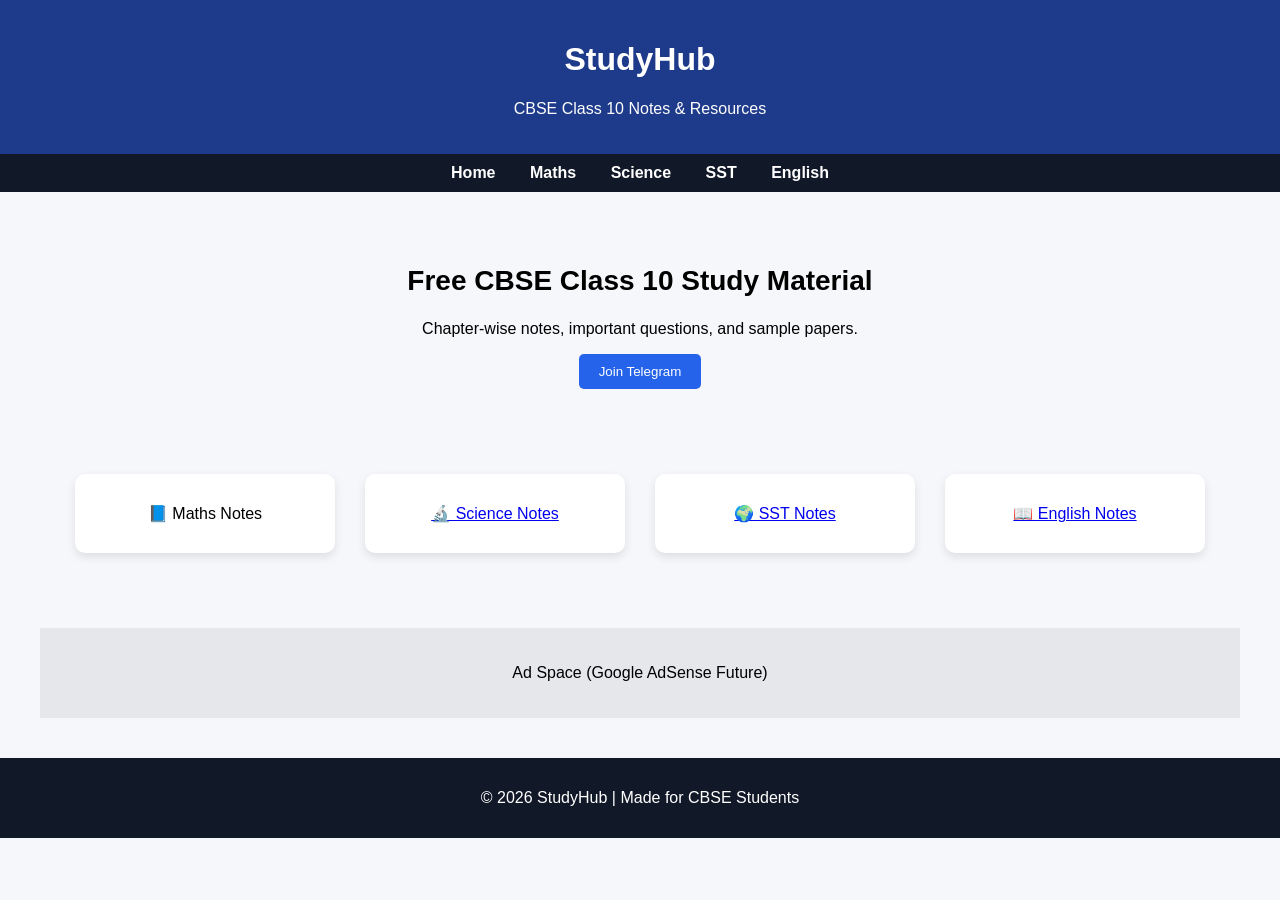
<file: index.html>
<!DOCTYPE html>
<html lang="en">
<head>
    <meta charset="UTF-8">
    <title>StudyHub | CBSE Class 10 Notes</title>
    <meta name="description" content="Free CBSE Class 10 Notes, Important Questions, Sample Papers and MCQs.">
    <meta name="viewport" content="width=device-width, initial-scale=1.0">
    <link rel="stylesheet" href="style.css">
</head>
<body>

<header>
    <h1>StudyHub</h1>
    <p>CBSE Class 10 Notes & Resources</p>
</header>

<nav>
    <a href="#">Home</a>
    <a href="#">Maths</a>
    <a href="#">Science</a>
    <a href="#">SST</a>
    <a href="#">English</a>
</nav>

<section class="hero">
    <h2>Free CBSE Class 10 Study Material</h2>
    <p>Chapter-wise notes, important questions, and sample papers.</p>
    <button onclick="joinTelegram()">Join Telegram</button>
</section>

<section class="subjects">
    <a href="maths.html" style="text-decoration:none; color:black;">
<div class="card">📘 Maths Notes</div>
</a>    <a href="science.html"><div class="card">🔬 Science Notes</div></a>    <a href="sst.html"><div class="card">🌍 SST Notes</div></a>    <a href="english.html"><div class="card">📖 English Notes</div></a></section>

<section class="ads">
    <p>Ad Space (Google AdSense Future)</p>
</section>

<footer>
    <p>© 2026 StudyHub | Made for CBSE Students</p>
</footer>

<script src="script.js"></script>
</body>
</html>
</file>
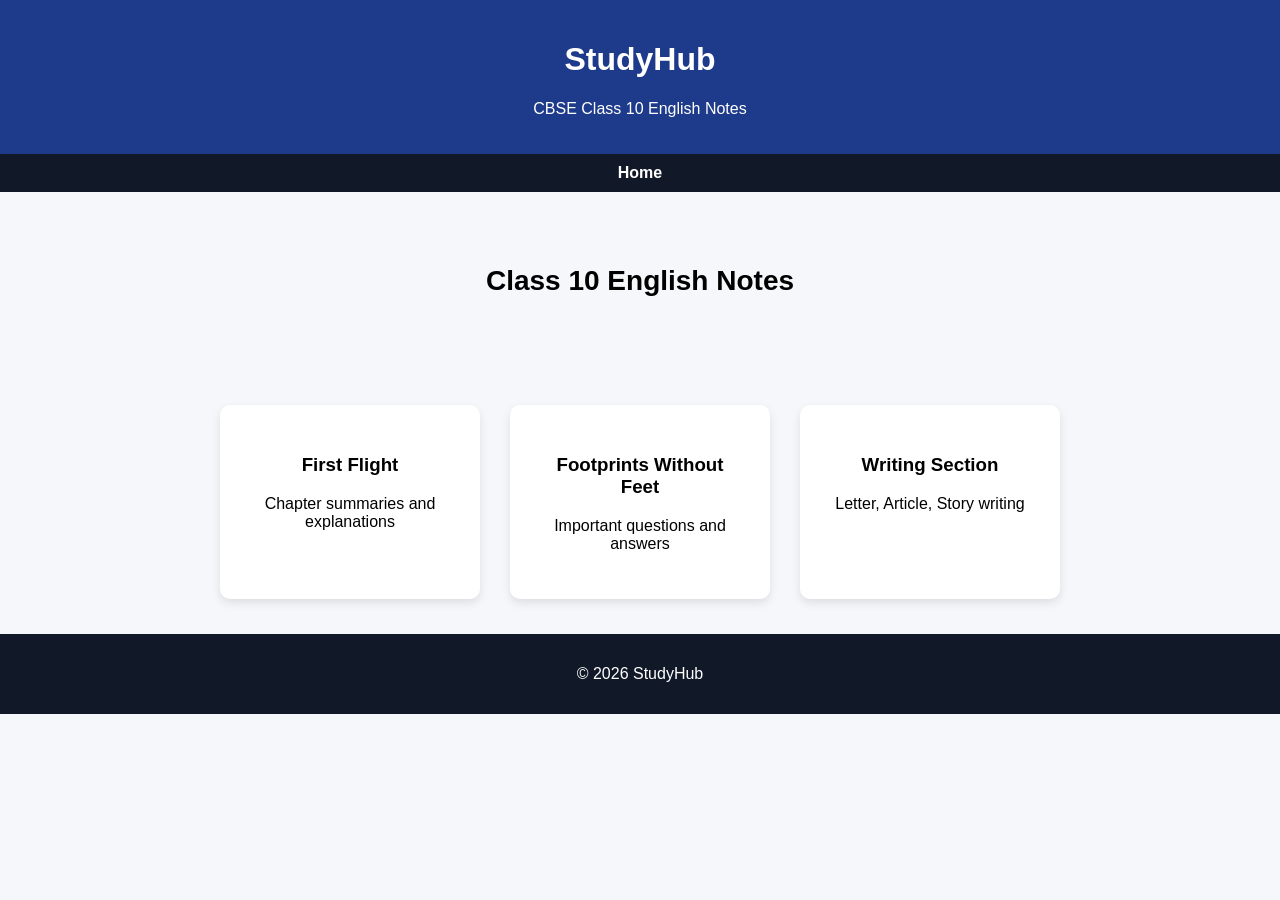
<file: english.html>
<!DOCTYPE html>
<html>
<head>
    <title>English Notes | StudyHub</title>
    <link rel="stylesheet" href="style.css">
</head>
<body>

<header>
    <h1>StudyHub</h1>
    <p>CBSE Class 10 English Notes</p>
</header>

<nav>
    <a href="index.html">Home</a>
</nav>

<section class="hero">
    <h2>Class 10 English Notes</h2>
</section>

<section class="subjects">

    <div class="card">
        <h3>First Flight</h3>
        <p>Chapter summaries and explanations</p>
    </div>

    <div class="card">
        <h3>Footprints Without Feet</h3>
        <p>Important questions and answers</p>
    </div>

    <div class="card">
        <h3>Writing Section</h3>
        <p>Letter, Article, Story writing</p>
    </div>

</section>

<footer>
    <p>© 2026 StudyHub</p>
</footer>

</body>
</html>
</file>
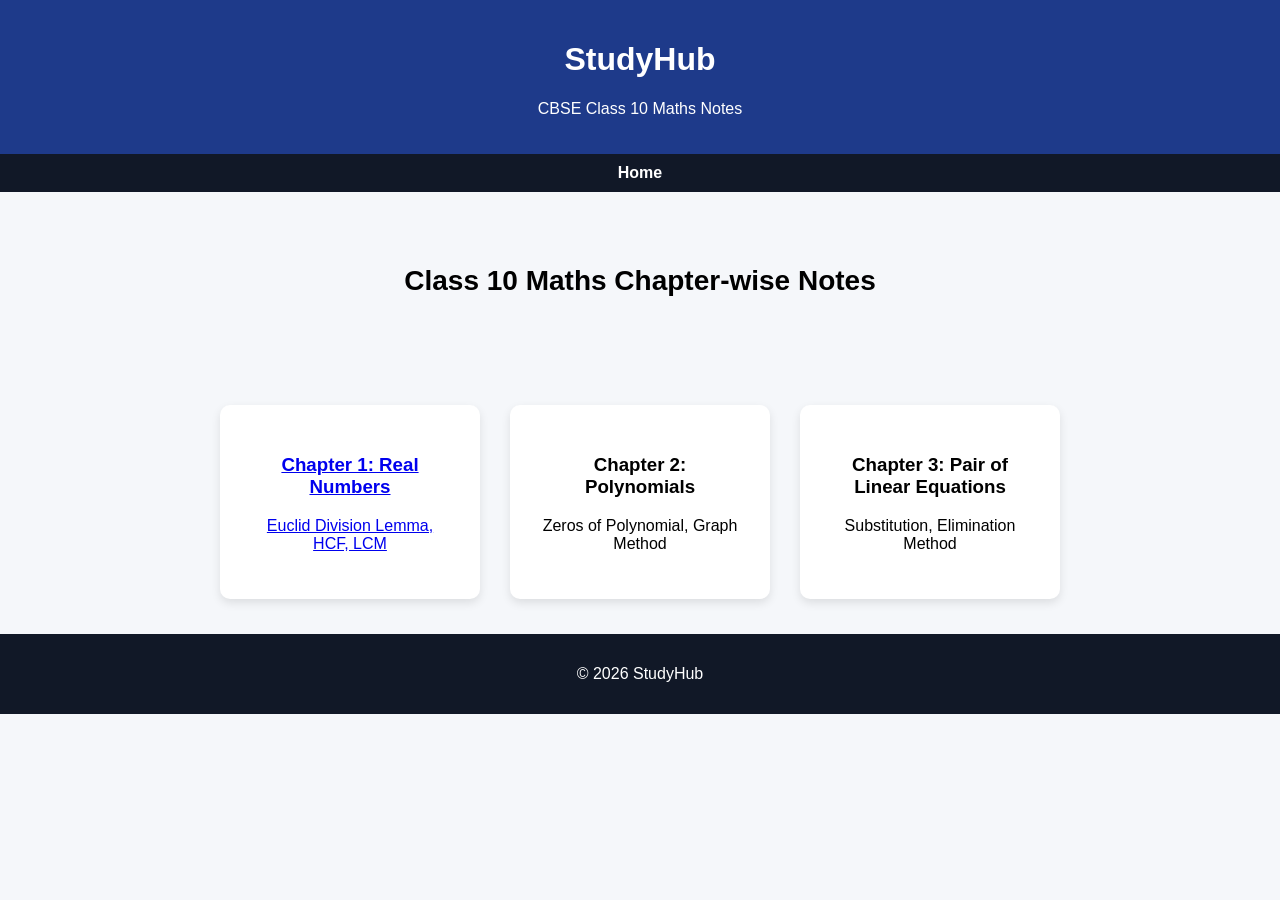
<file: maths.html>
<!DOCTYPE html>
<html>
<head>
    <title>Maths Notes | StudyHub</title>
    <link rel="stylesheet" href="style.css">
</head>
<body>

<header>
    <h1>StudyHub</h1>
    <p>CBSE Class 10 Maths Notes</p>
</header>

<nav>
    <a href="index.html">Home</a>
</nav>

<section class="hero">
    <h2>Class 10 Maths Chapter-wise Notes</h2>
</section>

<section class="subjects">

    <a href="real-numbers.html">
<div class="card">
    <h3>Chapter 1: Real Numbers</h3>
    <p>Euclid Division Lemma, HCF, LCM</p>
</div>
</a>
    <div class="card">
        <h3>Chapter 2: Polynomials</h3>
        <p>Zeros of Polynomial, Graph Method</p>
    </div>

    <div class="card">
        <h3>Chapter 3: Pair of Linear Equations</h3>
        <p>Substitution, Elimination Method</p>
    </div>

</section>

<footer>
    <p>© 2026 StudyHub</p>
</footer>

</body>
</html>
</file>
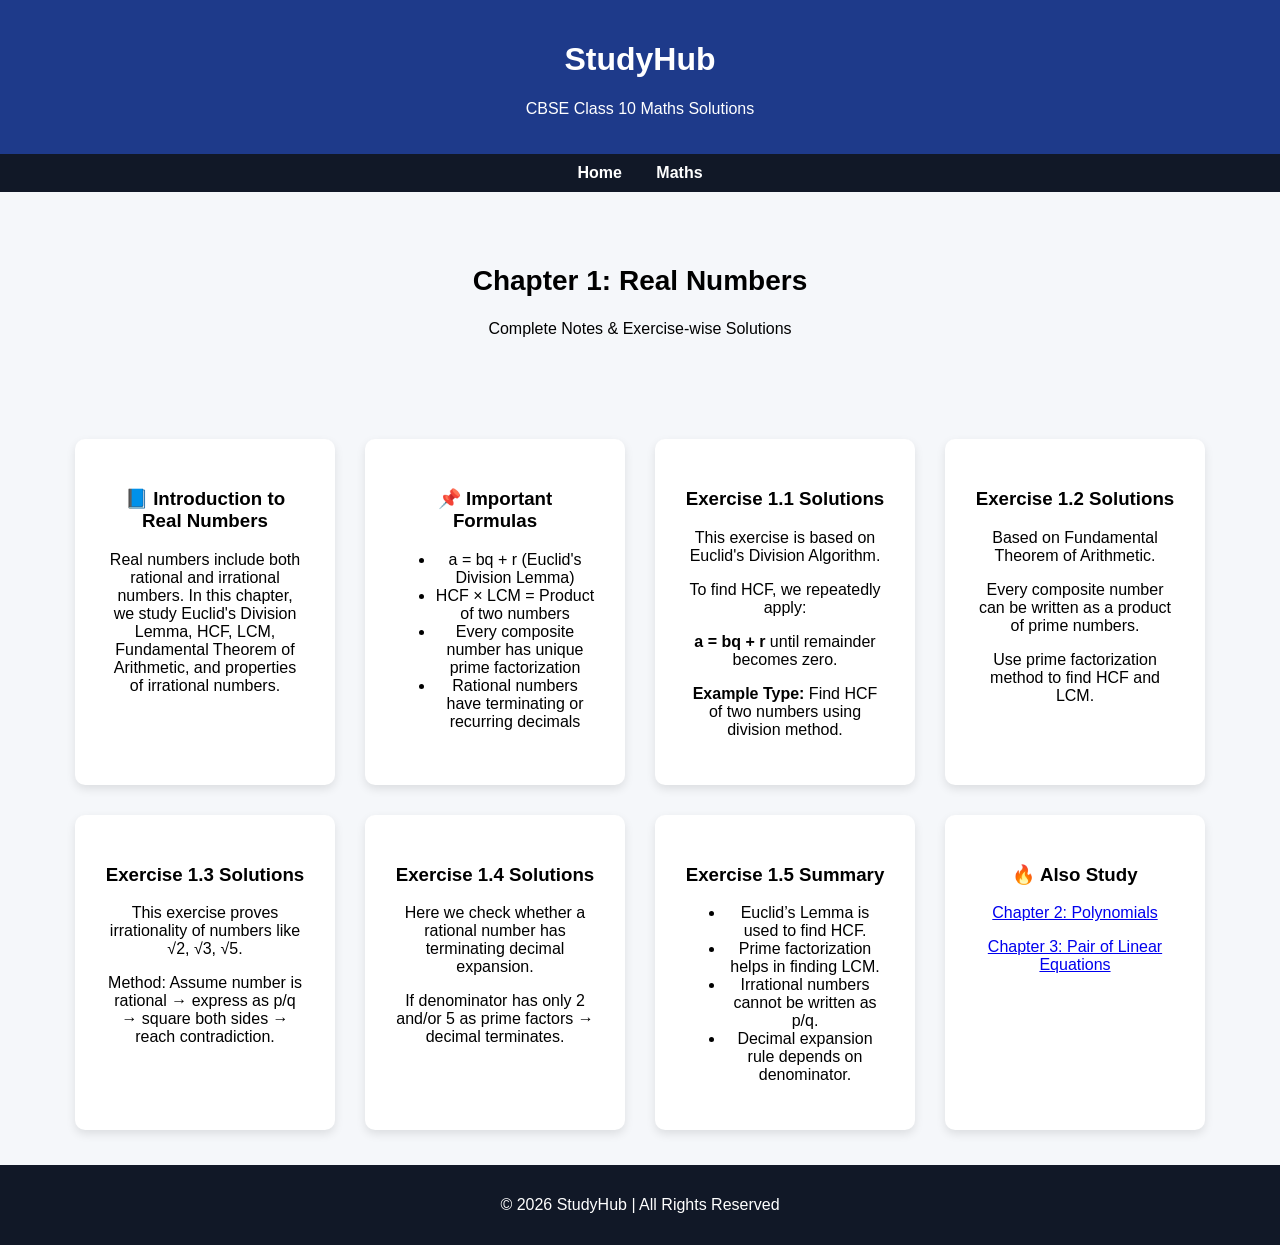
<file: real-numbers.html>
<!DOCTYPE html>
<html>
<head>
<title>Class 10 Maths Chapter 1 Real Numbers Solutions | StudyHub</title>

<meta name="description" content="CBSE Class 10 Maths Chapter 1 Real Numbers complete notes, important formulas and exercise solutions explained step by step in simple language.">
<meta name="keywords" content="Class 10 Maths Real Numbers, Ex 1.1 Solutions, Ex 1.2 Solutions, Real Numbers Notes CBSE">
<meta name="author" content="StudyHub">

<link rel="stylesheet" href="style.css">
</head>

<body>

<header>
<h1>StudyHub</h1>
<p>CBSE Class 10 Maths Solutions</p>
</header>

<nav>
<a href="index.html">Home</a>
<a href="maths.html">Maths</a>
</nav>

<section class="hero">
<h2>Chapter 1: Real Numbers</h2>
<p>Complete Notes & Exercise-wise Solutions</p>
</section>

<section class="subjects">

<div class="card">
<h3>📘 Introduction to Real Numbers</h3>
<p>Real numbers include both rational and irrational numbers. 
In this chapter, we study Euclid's Division Lemma, HCF, LCM, 
Fundamental Theorem of Arithmetic, and properties of irrational numbers.</p>
</div>


<div class="card">
<h3>📌 Important Formulas</h3>
<ul>
<li>a = bq + r (Euclid's Division Lemma)</li>
<li>HCF × LCM = Product of two numbers</li>
<li>Every composite number has unique prime factorization</li>
<li>Rational numbers have terminating or recurring decimals</li>
</ul>
</div>


<div class="card">
<h3>Exercise 1.1 Solutions</h3>
<p>This exercise is based on Euclid's Division Algorithm.</p>
<p>To find HCF, we repeatedly apply:</p>
<p><b>a = bq + r</b> until remainder becomes zero.</p>

<p><b>Example Type:</b> Find HCF of two numbers using division method.</p>
</div>


<div class="card">
<h3>Exercise 1.2 Solutions</h3>
<p>Based on Fundamental Theorem of Arithmetic.</p>
<p>Every composite number can be written as a product of prime numbers.</p>

<p>Use prime factorization method to find HCF and LCM.</p>
</div>


<div class="card">
<h3>Exercise 1.3 Solutions</h3>
<p>This exercise proves irrationality of numbers like √2, √3, √5.</p>

<p>Method: Assume number is rational → express as p/q → 
square both sides → reach contradiction.</p>
</div>


<div class="card">
<h3>Exercise 1.4 Solutions</h3>
<p>Here we check whether a rational number has terminating decimal expansion.</p>

<p>If denominator has only 2 and/or 5 as prime factors → decimal terminates.</p>
</div>


<div class="card">
<h3>Exercise 1.5 Summary</h3>
<ul>
<li>Euclid’s Lemma is used to find HCF.</li>
<li>Prime factorization helps in finding LCM.</li>
<li>Irrational numbers cannot be written as p/q.</li>
<li>Decimal expansion rule depends on denominator.</li>
</ul>
</div>


<div class="card">
<h3>🔥 Also Study</h3>
<p><a href="polynomials.html">Chapter 2: Polynomials</a></p>
<p><a href="linear-equations.html">Chapter 3: Pair of Linear Equations</a></p>
</div>

</section>

<footer>
<p>© 2026 StudyHub | All Rights Reserved</p>
</footer>

</body>
</html>
</file>
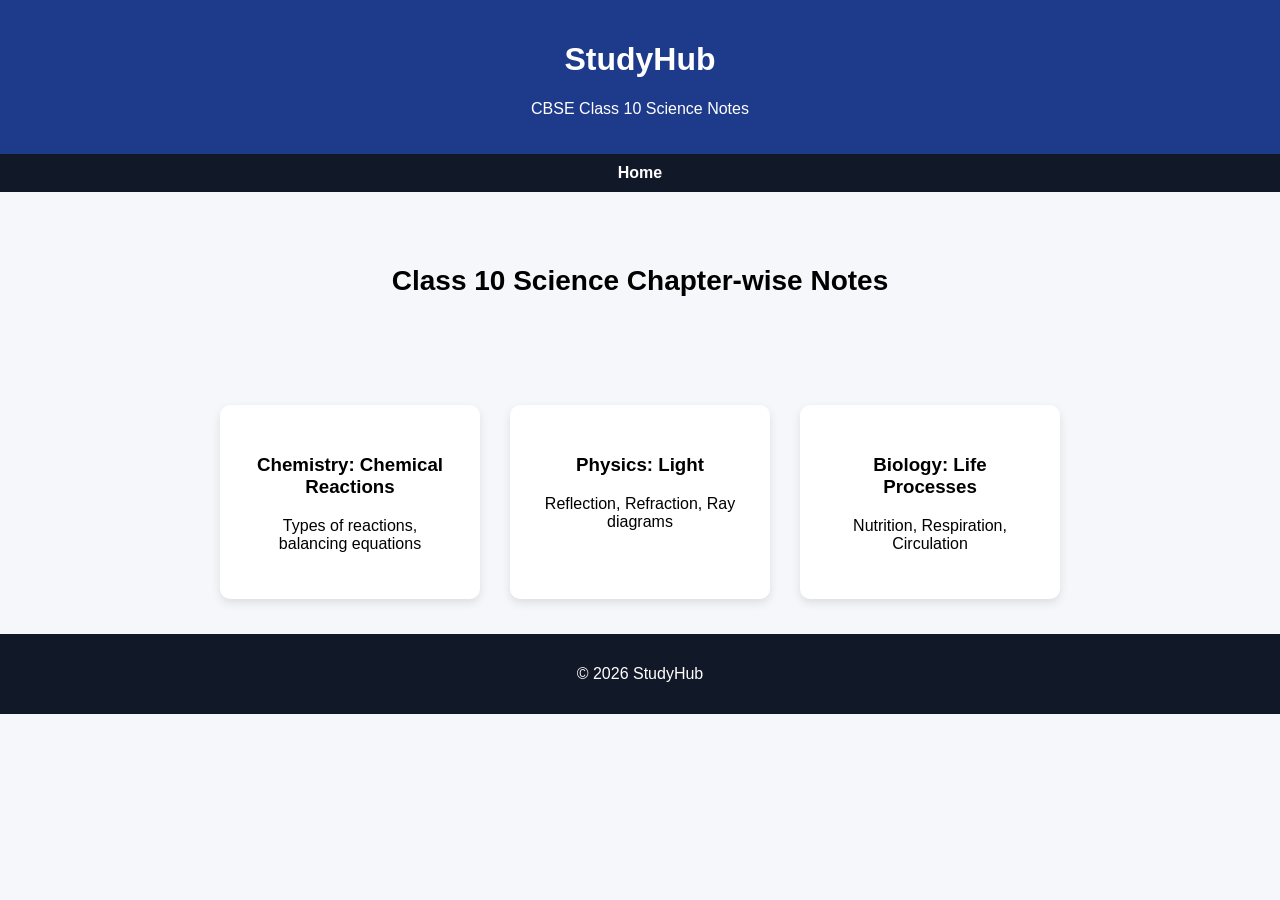
<file: science.html>
<!DOCTYPE html>
<html>
<head>
    <title>Science Notes | StudyHub</title>
    <link rel="stylesheet" href="style.css">
</head>
<body>

<header>
    <h1>StudyHub</h1>
    <p>CBSE Class 10 Science Notes</p>
</header>

<nav>
    <a href="index.html">Home</a>
</nav>

<section class="hero">
    <h2>Class 10 Science Chapter-wise Notes</h2>
</section>

<section class="subjects">

    <div class="card">
        <h3>Chemistry: Chemical Reactions</h3>
        <p>Types of reactions, balancing equations</p>
    </div>

    <div class="card">
        <h3>Physics: Light</h3>
        <p>Reflection, Refraction, Ray diagrams</p>
    </div>

    <div class="card">
        <h3>Biology: Life Processes</h3>
        <p>Nutrition, Respiration, Circulation</p>
    </div>

</section>

<footer>
    <p>© 2026 StudyHub</p>
</footer>

</body>
</html>
</file>
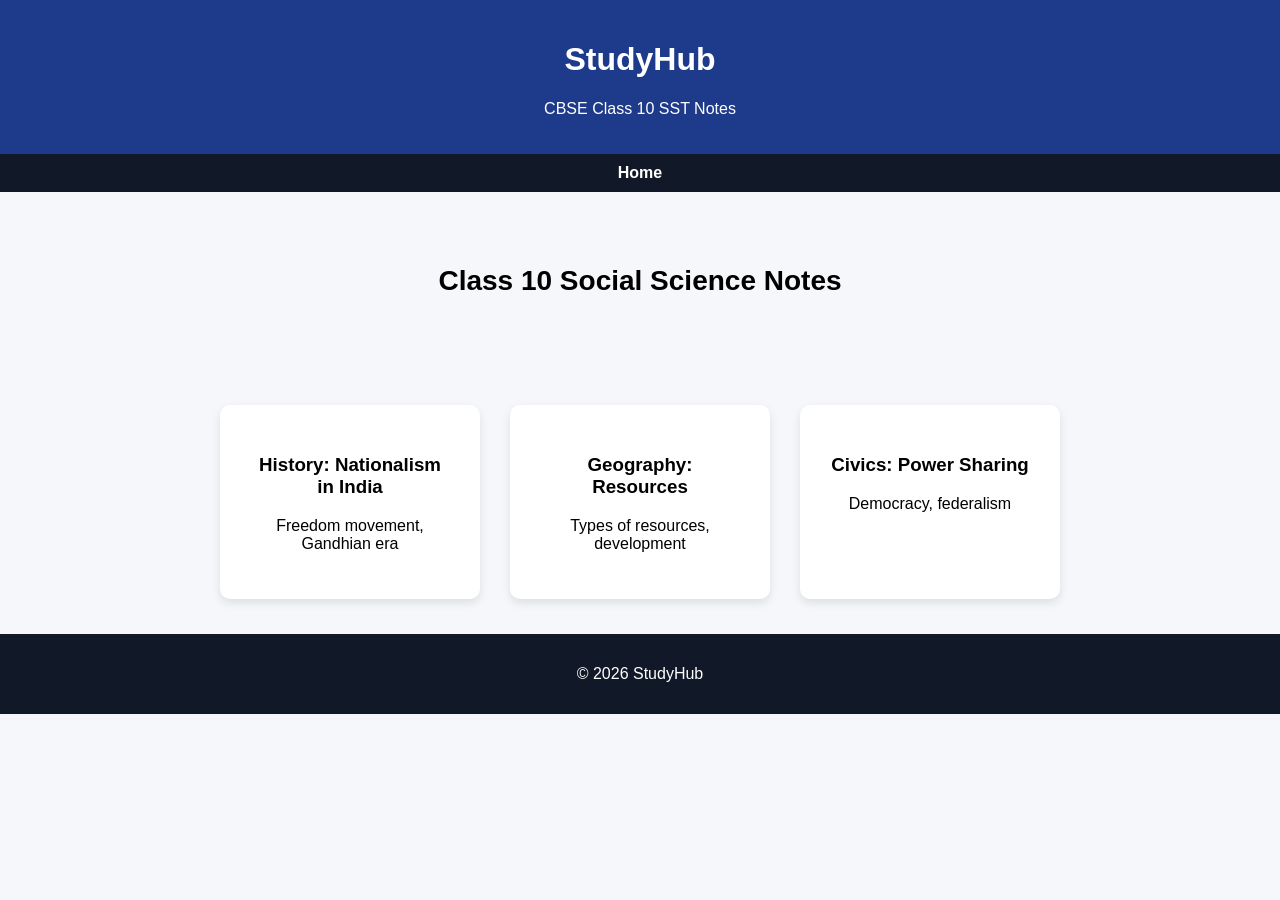
<file: sst.html>
<!DOCTYPE html>
<html>
<head>
    <title>SST Notes | StudyHub</title>
    <link rel="stylesheet" href="style.css">
</head>
<body>

<header>
    <h1>StudyHub</h1>
    <p>CBSE Class 10 SST Notes</p>
</header>

<nav>
    <a href="index.html">Home</a>
</nav>

<section class="hero">
    <h2>Class 10 Social Science Notes</h2>
</section>

<section class="subjects">

    <div class="card">
        <h3>History: Nationalism in India</h3>
        <p>Freedom movement, Gandhian era</p>
    </div>

    <div class="card">
        <h3>Geography: Resources</h3>
        <p>Types of resources, development</p>
    </div>

    <div class="card">
        <h3>Civics: Power Sharing</h3>
        <p>Democracy, federalism</p>
    </div>

</section>

<footer>
    <p>© 2026 StudyHub</p>
</footer>

</body>
</html>
</file>
<file: style.css>
body {
    margin: 0;
    font-family: Arial, sans-serif;
    background: #f5f7fa;
    text-align: center;
}

header {
    background: #1e3a8a;
    color: white;
    padding: 20px;
}

nav {
    background: #111827;
    padding: 10px;
}

nav a {
    color: white;
    margin: 0 15px;
    text-decoration: none;
    font-weight: bold;
}

nav a:hover {
    color: #60a5fa;
}

.hero {
    padding: 50px 20px;
}

.hero h2 {
    font-size: 28px;
}

.hero button {
    padding: 10px 20px;
    background: #2563eb;
    color: white;
    border: none;
    cursor: pointer;
    border-radius: 5px;
}

.hero button:hover {
    background: #1d4ed8;
}

.subjects {
    display: flex;
    flex-wrap: wrap;
    justify-content: center;
    padding: 20px;
}

.card {
    background: white;
    margin: 15px;
    padding: 30px;
    width: 200px;
    box-shadow: 0 4px 10px rgba(0,0,0,0.1);
    border-radius: 10px;
    cursor: pointer;
    transition: 0.3s;
}

.card:hover {
    transform: scale(1.05);
}

.ads {
    margin: 40px;
    padding: 20px;
    background: #e5e7eb;
}

footer {
    background: #111827;
    color: white;
    padding: 15px;
}
</file>
